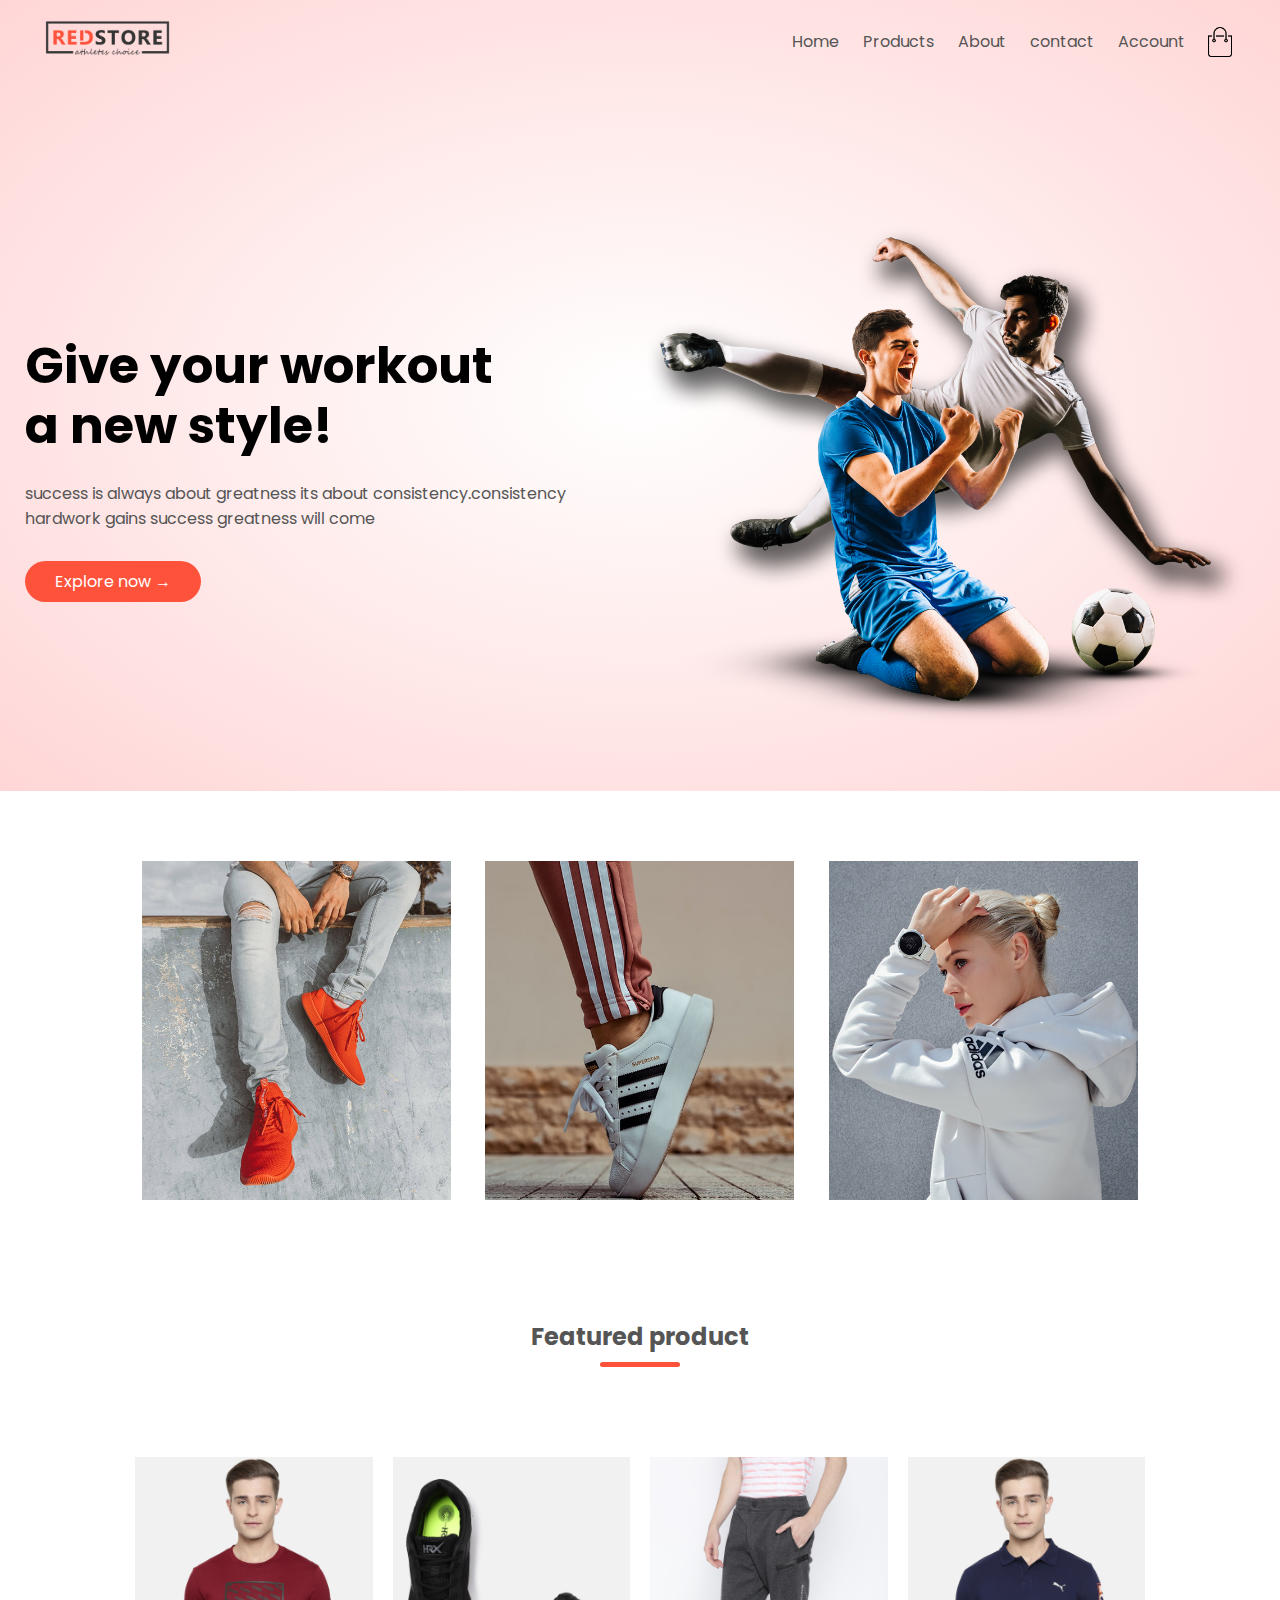
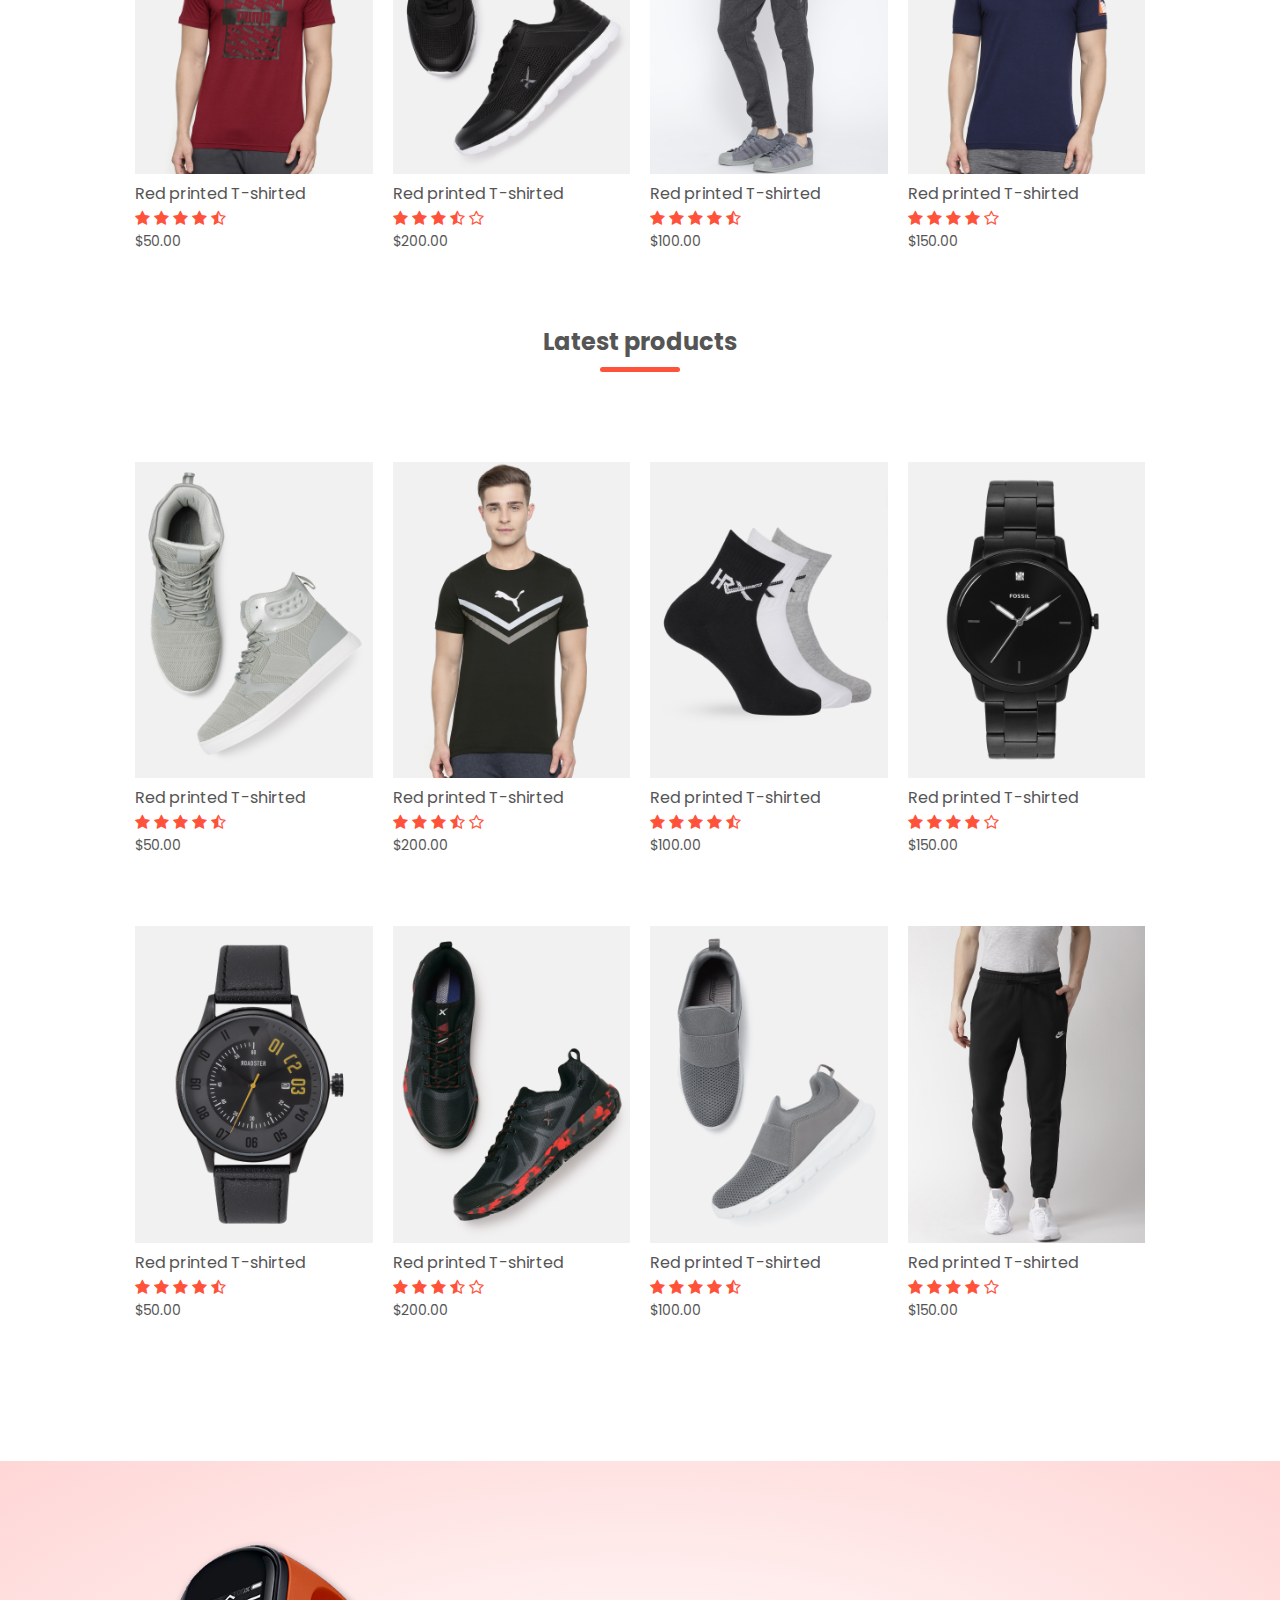
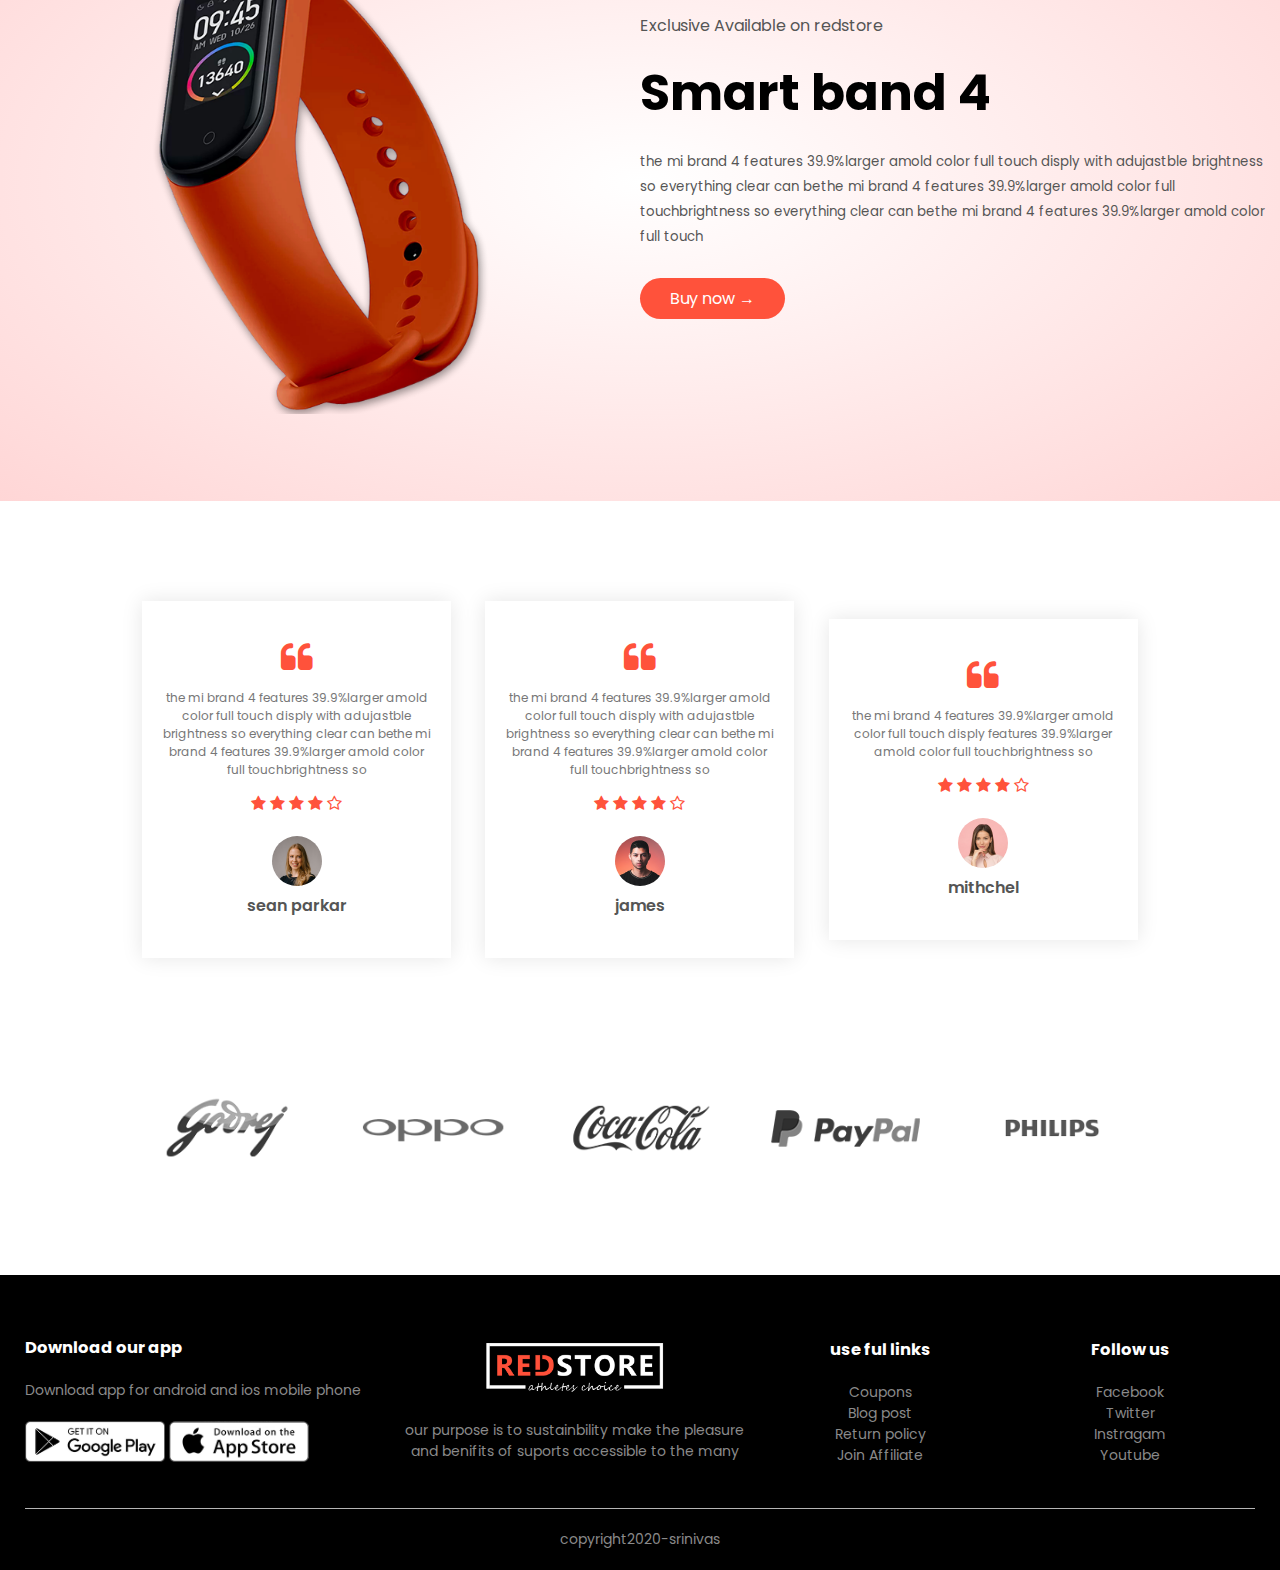
<file: index.html>
<!DOCTYPE html>
<html lang="en">
<head>
    <meta charset="UTF-8">
    <meta name="viewport" content="width=device-width, initial-scale=1.0">
    <title>Redstore | Ecommerce Website Design</title>
    <link rel="stylesheet"href="./css/style.css">
    <link rel="preconnect" href="https://fonts.gstatic.com">
<link href="https://fonts.googleapis.com/css2?family=Poppins:wght@300;400;500;600;700&display=swap" rel="stylesheet">
   <link rel="stylesheet" href="https://stackpath.bootstrapcdn.com/font-awesome/4.7.0/css/font-awesome.min.css">
    </head>
<body>
    <div class="header">
        
    <div class="container">
    <div class="navbar">
    <div class="logo">
        <img src="images/logo.png"width="125px">
        </div>
        <nav>
            <ul id="MenuItems">
                <li><a href="">Home</a></li>
                <li><a href="./pages/products.html">Products</a></li>
                <li><a href="">About</a></li>
                <li><a href="">contact</a></li>
                <li><a href="">Account</a></li>
            </ul>
        </nav>
        <img src="images/cart.png"width="30px"height="30px">
        <img src="images/menu.png"class="menu-icon" onclick="menutoggle()">
    </div>
        <div class="row">
        <div class="col-2">
            <h1>Give your workout <br>a new style!</h1>
            <p>success is always about greatness its about consistency.consistency <br>hardwork gains success greatness will come</p>
            <a href=""class="btn">Explore now &#8594;</a>
            </div>
        <div class="col-2"> 
            <img src="images/image1.png">
            
            </div>
         </div>
        </div>
    </div>
    <!------featured categories------->
    
    <div class="categories">
        <div class="small-container">
    <div class="row">
        <div class="col-3">
            <img src="images/category-1.jpg">
        </div>
        <div class="col-3">
            <img src="images/category-2.jpg">
        </div>
        <div class="col-3">
            <img src="images/category-3.jpg">
        </div>
        </div>
    </div>
    </div>
    <!------featured products------->
    <div class="small-container">
    <h2 class="title">Featured product</h2>
        <div class="row">
            <div class="col-4">
                <img src="images/product-1.jpg">
            <h4>Red printed T-shirted</h4>
                <div class="rating">
                 <i class="fa fa-star"></i>
                    <i class="fa fa-star"></i>
                    <i class="fa fa-star"></i>
                    <i class="fa fa-star"></i>
                    <i class="fa fa-star-half-o"></i>
                </div>
            <p>$50.00</p>
            </div>
             <div class="col-4">
                <img src="images/product-2.jpg">
            <h4>Red printed T-shirted</h4>
                <div class="rating">
                 <i class="fa fa-star"></i>
                    <i class="fa fa-star"></i>
                    <i class="fa fa-star"></i>
                    <i class="fa fa-star-half-o"></i>
                    <i class="fa fa-star-o"></i>
                </div>
            <p>$200.00</p>
            </div>
             <div class="col-4">
                <img src="images/product-3.jpg">
            <h4>Red printed T-shirted</h4>
                <div class="rating">
                 <i class="fa fa-star"></i>
                    <i class="fa fa-star"></i>
                    <i class="fa fa-star"></i>
                    <i class="fa fa-star"></i>
                    <i class="fa fa-star-half-o"></i>
                </div>
            <p>$100.00</p>
            </div>
             <div class="col-4">
                <img src="images/product-4.jpg">
            <h4>Red printed T-shirted</h4>
                <div class="rating">
                 <i class="fa fa-star"></i>
                    <i class="fa fa-star"></i>
                    <i class="fa fa-star"></i>
                    <i class="fa fa-star"></i>
                    <i class="fa fa-star-o"></i>
                </div>
            <p>$150.00</p>
            </div>
            </div>
        <h2 class="title">Latest products</h2>
         <div class="row">
            <div class="col-4">
                <img src="images/product-5.jpg">
            <h4>Red printed T-shirted</h4>
                <div class="rating">
                 <i class="fa fa-star"></i>
                    <i class="fa fa-star"></i>
                    <i class="fa fa-star"></i>
                    <i class="fa fa-star"></i>
                    <i class="fa fa-star-half-o"></i>
                </div>
            <p>$50.00</p>
            </div>
             <div class="col-4">
                <img src="images/product-6.jpg">
            <h4>Red printed T-shirted</h4>
                <div class="rating">
                 <i class="fa fa-star"></i>
                    <i class="fa fa-star"></i>
                    <i class="fa fa-star"></i>
                    <i class="fa fa-star-half-o"></i>
                    <i class="fa fa-star-o"></i>
                </div>
            <p>$200.00</p>
            </div>
             <div class="col-4">
                <img src="images/product-7.jpg">
            <h4>Red printed T-shirted</h4>
                <div class="rating">
                 <i class="fa fa-star"></i>
                    <i class="fa fa-star"></i>
                    <i class="fa fa-star"></i>
                    <i class="fa fa-star"></i>
                    <i class="fa fa-star-half-o"></i>
                </div>
            <p>$100.00</p>
            </div>
             <div class="col-4">
                <img src="images/product-8.jpg">
            <h4>Red printed T-shirted</h4>
                <div class="rating">
                 <i class="fa fa-star"></i>
                    <i class="fa fa-star"></i>
                    <i class="fa fa-star"></i>
                    <i class="fa fa-star"></i>
                    <i class="fa fa-star-o"></i>
                </div>
            <p>$150.00</p>
            </div>
            </div>
         <div class="row">
            <div class="col-4">
                <img src="images/product-9.jpg">
            <h4>Red printed T-shirted</h4>
                <div class="rating">
                 <i class="fa fa-star"></i>
                    <i class="fa fa-star"></i>
                    <i class="fa fa-star"></i>
                    <i class="fa fa-star"></i>
                    <i class="fa fa-star-half-o"></i>
                </div>
            <p>$50.00</p>
            </div>
             <div class="col-4">
                <img src="images/product-10.jpg">
            <h4>Red printed T-shirted</h4>
                <div class="rating">
                 <i class="fa fa-star"></i>
                    <i class="fa fa-star"></i>
                    <i class="fa fa-star"></i>
                    <i class="fa fa-star-half-o"></i>
                    <i class="fa fa-star-o"></i>
                </div>
            <p>$200.00</p>
            </div>
             <div class="col-4">
                <img src="images/product-11.jpg">
            <h4>Red printed T-shirted</h4>
                <div class="rating">
                 <i class="fa fa-star"></i>
                    <i class="fa fa-star"></i>
                    <i class="fa fa-star"></i>
                    <i class="fa fa-star"></i>
                    <i class="fa fa-star-half-o"></i>
                </div>
            <p>$100.00</p>
            </div>
             <div class="col-4">
                <img src="images/product-12.jpg">
            <h4>Red printed T-shirted</h4>
                <div class="rating">
                 <i class="fa fa-star"></i>
                    <i class="fa fa-star"></i>
                    <i class="fa fa-star"></i>
                    <i class="fa fa-star"></i>
                    <i class="fa fa-star-o"></i>
                </div>
            <p>$150.00</p>
            </div>
            </div>
         </div>
    
    <!-------------offer---------->
    <div class="offer">
    <div class="smaall-container">
        <div class="row">
        <div class="col-2">
            <img src="images/exclusive.png"class="offer-img">
            </div>
            <div class="col-2">
                <p>Exclusive Available on redstore</p>
                <h1>Smart band 4</h1>
                <small>the mi brand 4 features 39.9%larger amold color full touch disply with adujastble brightness so everything clear can bethe mi brand 4 features 39.9%larger amold color full touchbrightness so everything clear can bethe mi brand 4 features 39.9%larger amold color full touch</small><br>
                <a href="" class="btn">Buy now &#8594;</a>
                </div>
            </div>
        </div>
    </div>
    <!----------testimonial--------->
    <div class="testimonial">
        <div class="small-container">
        <div class="row">
            <div class="col-3">
                <i class="fa fa-quote-left"></i>
                <p>the mi brand 4 features 39.9%larger amold color full touch disply with adujastble brightness so everything clear can bethe mi brand 4 features 39.9%larger amold color full touchbrightness so </p>
                <div class="rating">
                    <i class="fa fa-star"></i>
                    <i class="fa fa-star"></i>
                    <i class="fa fa-star"></i>
                    <i class="fa fa-star"></i>
                    <i class="fa fa-star-o"></i>
                </div>
                <img src="images/user-1.png">
                <h3>sean parkar</h3>
            </div>
            <div class="col-3">
                <i class="fa fa-quote-left"></i>
                <p>the mi brand 4 features 39.9%larger amold color full touch disply with adujastble brightness so everything clear can bethe mi brand 4 features 39.9%larger amold color full touchbrightness so </p>
                <div class="rating">
                    <i class="fa fa-star"></i>
                    <i class="fa fa-star"></i>
                    <i class="fa fa-star"></i>
                    <i class="fa fa-star"></i>
                    <i class="fa fa-star-o"></i>
                </div>
                <img src="images/user-2.png">
                <h3>james</h3>
            </div>
            <div class="col-3">
                <i class="fa fa-quote-left"></i>
                <p>the mi brand 4 features 39.9%larger amold color full touch disply features 39.9%larger amold color full touchbrightness so </p>
                <div class="rating">
                    <i class="fa fa-star"></i>
                    <i class="fa fa-star"></i>
                    <i class="fa fa-star"></i>
                    <i class="fa fa-star"></i>
                    <i class="fa fa-star-o"></i>
                </div>
                <img src="images/user-3.png">
                <h3>mithchel</h3>
            </div>
            </div>
        </div>
    </div>
    <!----------brands-------->
    <div class="brands">
    <div class="small-container">
        <div class="row">
            <div class="col-5">
            <img src="images/logo-godrej.png">
            </div>
            <div class="col-5">
            <img src="images/logo-oppo.png">
            </div>
            <div class="col-5">
            <img src="images/logo-coca-cola.png">
            </div>
            <div class="col-5">
            <img src="images/logo-paypal.png">
            </div>
            <div class="col-5">
            <img src="images/logo-philips.png">
            </div>
        </div>
        </div>
    </div>
    <!----------footer--------->
    <div class="footer">
    <div class="container">
        <div class="row">
            <div class="footer-col-1">
            <h3>Download our app</h3>
            <p>Download app for android and ios mobile phone</p>
                <div class="app-logo">
                <img src="images/play-store.png">
                    <img src="images/app-store.png">
                </div>
            </div>
            <div class="footer-col-2">
            <img src="images/logo-white.png">
            <p>our purpose is to sustainbility make the pleasure and benifits of suports accessible to the many</p>
            </div>
            <div class="footer-col-3">
            <h3>use ful links</h3>
            <ul>
                <li>Coupons</li>
                <li>Blog post</li>
                <li>Return policy</li>
                <li>Join Affiliate</li>
                </ul>
            </div>
            <div class="footer-col-4">
            <h3>Follow us</h3>
            <ul>
                <li>Facebook</li>
                <li>Twitter</li>
                <li>Instragam</li>
                <li>Youtube</li>
                </ul>
            </div>
           </div>
        <hr>
        <p class="copyright">copyright2020-srinivas</p>
        </div>
    </div>
    <!----------js for toogle menu--------->
    <script>
        var MenuItems=document.getElementById("MenuItems");
        MenuItems.style.maxHeight="0px";
     function menutoggle(){
         if(MenuItems.style.maxHeight=="0px")
         {
         MenuItems.style.maxHeight="200px";
     }
         else{
         MenuItems.style.maxHeight="0px";
     }
     }
    </script>
       
    

</body>
</html>
</file>
<file: css/style.css>
*{
    margin: 0;
    padding: 0;
    box-sizing: border-box;
}
body{
    font-family: 'Poppins', sans-serif;
}
.navbar{
    display: flex;
    align-items: center;
    padding:20px;
    
}
nav{
    flex: 1;
    text-align: right;
}
nav ul{
    display: inline-block;
    list-style-type: none;
    
}
nav ul li{
    display: inline-block;
    margin-right:20px;
    }
a{
    text-decoration:none;
    color: #555;
    }
p{
    color: #555;
}
.container{
    max-width: 1300px;
    margin: auto;
    padding-left: 25px;
    padding-right: 25px;
}
.row{
    display: flex;
    align-items: center;
    flex-wrap: wrap;
    justify-content: space-around;
}
.col-2{
    flex-basis: 50%;
    min-width: 300px;
    }
.col-2 img{
    max-width: 100%;
    padding:50px 0;
    
}
.col-2 h1{
    font-size: 50px;
    line-height: 60px;
    margin: 25px 0;
}
.btn{
    display: inline-block;
    background: #ff523b;
    color: #fff;
    padding: 8px 30px;
    margin: 30px 0;
    border-radius: 30px;
    transition:background 0.5s;
}
.btn:hover{
    background: #563434;
}
.header{
    background: radial-gradient(#fff,#ffd6d6);
}
.header .row{
    margin-top: 70px;
}
.categories{
    margin:70px 0; 
}
.col-3{
    flex-basis: 30%;
    min-width: 250px;
    margin-bottom: 30px;
}
.col-3 img{
    width: 100%;
}
.small-container{
    max-width: 1080px;
    margin: auto;
    padding-left: 25px;
    padding-right: 25px;
}
.col-4{
    flex-basis: 25%;
    padding: 10px;
    min-width: 200px;
    margin-bottom: 50px;
    transition: transform 0.5s;
}
.col-4 img{
    width: 100%;
}
.title{
    text-align: center;
    margin: 0 auto 80px;
    position: relative;
    line-height: 60px;
    color: #555;
}
.title::after{
    content: '';
    background: #ff523b;
    width: 80px;
    height: 5px;
    border-radius: 5px;
    position: absolute;
    bottom: 0;
    left:50%;
    transform: translateX(-50%);
}
h4{
    color: #555;
    font-weight: normal;
    }
.col-4 p{
    font-size: 14px;
}
.rating .fa{
    color: #ff523b;
}
.col-4:hover{
    transform: translateY(-5px);
}
/*--------offer----------*/
.offer{
    background: radial-gradient(#fff,#ffd6d6);
    margin-top: 80px;
    padding: 30px 0;
}
.col-2 .offer-img{
    padding: 50px;
}
small{
    color: #555;
}
/*----------testimonial---------*/
.testimonial{
    padding-top: 100px;
}
.testimonial .col-3{
    text-align: center;
    padding: 40px 20px;
    box-shadow: 0 0 20px 0px rgba(0,0,0,0.1);
    cursor: pointer;
    transition: transform 0.5s;
}
.testimonial .col-3 img{
    width: 50px;
    margin-top: 20px;
    border-radius: 50%;
}
.testimonial .col-3:hover{
    transform:translateY(-10px);
}
.fa.fa-quote-left{
    font-size: 34px;
    color: #ff523b;
}
.col-3 p{
    font-size: 12px;
    margin: 12px 0;
    color: #777;
}
.testimonial .col-3 h3{
    font-weight: 600;
    color: #555;
    font-size: 16px;
}
/*------------brands---------*/
.brands{
    margin: 100px auto;
}
.col-5{
    width: 160px;
    }
.col-5 img{
    width: 100%;
    cursor: pointer;
    filter: grayscale(100%);
    }
.col-5 img:hover{
    filter: grayscale(0);
}
/*--------footer------*/
.footer{
    background: #000;
    color: #8a8a8a;
    font-size: 14px;
    padding: 60px 0 20px;
}
.footer p{
    color: #8a8a8a;
}
.footer h3{
    color: #fff;
    margin-bottom: 20px;
}
.footer-col-1, .footer-col-2, .footer-col-3, .footer-col-4{
    min-width: 250px;
    margin-bottom: 20px;
    
} 
.footer-col-1{
    flex-basis: 30%;
    
}
.footer-col-2{
    flex: 1;
    text-align: center;
}
.footer-col-2 img{
    width: 180px;
    margin-bottom: 20px;
    
}
.footer-col-3, .footer-col-4{
    flex-basis: 12%;
    text-align: center;
    
}
ul{
    list-style-type: none;
}
.app-logo{
    margin-top: 20px;
    }
.app-logo img{
    width: 140px;
}
.footer hr{
    border: none;
    background:#b5b5b5;
    height: 1px;
    margin: 20px 0;
}
.copyright{
    text-align: center;
}
.menu-icon{
    width: 28px;
    margin-left: 20px;
    display: none;
}
/*----------media query for menu------------*/
@media only screen and (max-width:800px){
    nav ul{
        position: absolute;
        top:70px;
        left:0;
        background: #333;
        width: 100px;
        overflow: hidden;
        transition: max-height 0.5s;
    }
    nav ul li{
        display: block;
        margin-right: 50px;
        margin-top: 10px;
        margin-bottom: 10px;
    }
    nav ul li a{
        color: #fff;
    }
    .menu-icon{
        display: block;
        cursor: pointer;
    }
}
/*-------------all product page---------*/
.row-2{
    justify-content: space-between;
    margin: 100px auto 50px;
}
select{
    border: 1px solid #ff523b;
    padding: 5px;
}select{
    outline: none;
}
.page-btn{
    margin: 0 auto 80px;
}
.page-btn span{
    display: inline-block;
    border:1px solid #ff523b;
    margin-left: 10px;
    width: 40px;
    height: 40px;
    text-align: center;
    line-height: 40px;
    cursor: pointer;
    
}
.page-btn span:hover{
    background:#ff523b;
    color:#fff;
}
/*--------single product details--------*/
.single-product{
    margin-top: 80px;
    }
.single-product .col-2 img{
    padding: 0;
}
.single-product .col-2{
    padding: 20px;
}
.single-product h4{
    margin: 20px 0;
    font-size: 22px;
    font-weight: bold;
}
.single-product select{
    display: block;
    padding: 10px;
    margin-top: 20px;
}
.single-product input{
    width: 50px;
    height: 40px;
    padding-left: 10px;
    font-size: 20px;
    margin-right: 10px;
    border: 1px solid #ff523b;
}
input:focus{
    outline: none;
}
.single-product .fa{
    color:#ff523b;
    margin-left: 10px;
}
.small-img-row{
    display: flex;
    justify-content: space-between;
}
.small-img-col{
    flex-basis: 24%;
    cursor: pointer;
}




















/* ----media query for less than 600 screen size-----*/
@media only screen and(max-width:600px){
    .row{
        text-align: center;
    }
    .col-2,.col-3,.col-4{
        flex-basis: 100%;
        
    }
}
.single-product .row{
    text-align: left;
    
}
.single-product .row{
    padding: 20px 0;
}
.single-product h1{
    font-size: 26px;
    line-height: 22px;
}
</file>
